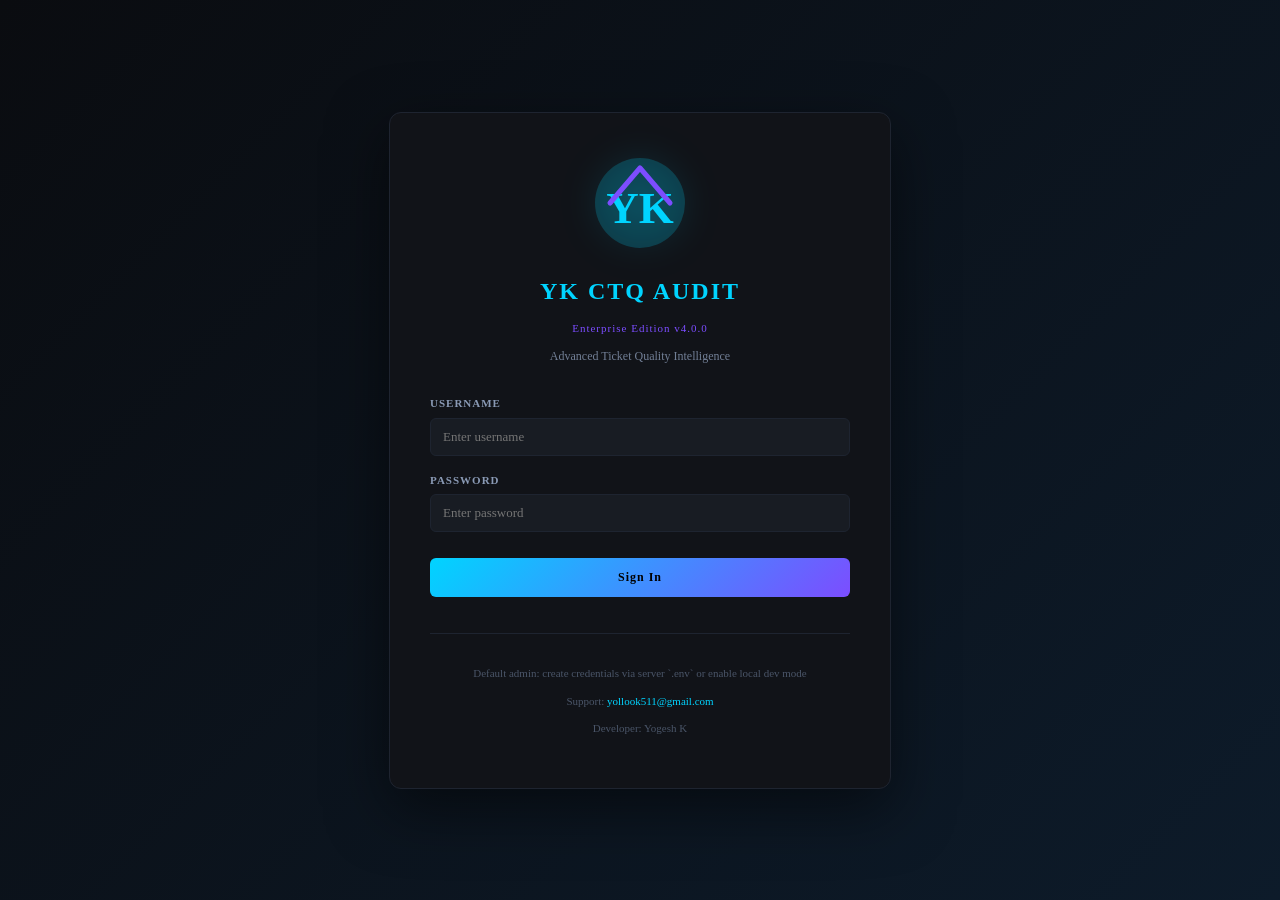
<file: index.html>
<!DOCTYPE html>
<html lang="en">
<head>
    <meta charset="UTF-8">
    <meta name="viewport" content="width=device-width, initial-scale=1.0">
    <title>YK CTQ Audit Intelligence Platform v4.0 Enterprise</title>
    <meta name="description" content="Enterprise Ticket Quality Analysis Platform by YK">
    <meta name="author" content="Yogesh K">
    <meta name="version" content="4.0.0">
    <link rel="stylesheet" href="css/main.css">
    <link rel="stylesheet" href="css/components.css">
    <link rel="icon" type="image/svg+xml" href="assets/logo.svg">
    <!-- Plotly.js for interactive charts (v4.0) — loads async, offline-safe -->
    <script src="https://cdn.plot.ly/plotly-2.32.0.min.js" charset="utf-8"></script>
    <!-- SheetJS for Excel file parsing (v4.0) — served locally for offline reliability -->
    <script src="/js/xlsx.full.min.js"></script>
    <!-- History Manager — must load before app.js -->
    <script src="/js/history-manager.js?v=4.0.5"></script>
    <!-- Cache-buster: bump ?v= when deploying JS changes to force browser reload -->
    <script>window._appVersion = '4.0.5';</script>
</head>
<body>
    <!-- Authentication Overlay -->
    <div id="auth-overlay" class="auth-overlay">
        <div class="auth-container">
            <div class="yk-brand-login">
                <div class="yk-logo-large">
                    <svg viewBox="0 0 100 100" xmlns="http://www.w3.org/2000/svg">
                        <circle cx="50" cy="50" r="45" fill="#00d4ff" opacity="0.2"/>
                        <text x="50" y="70" text-anchor="middle" fill="#00d4ff" font-family="Arial Black" font-size="45" font-weight="bold">YK</text>
                        <path d="M20 50 L50 15 L80 50" stroke="#7c4dff" stroke-width="5" fill="none" stroke-linecap="round" stroke-linejoin="round"/>
                    </svg>
                </div>
                <h1>YK CTQ AUDIT</h1>
                <p class="version-text">Enterprise Edition v4.0.0</p>
                <p class="tagline">Advanced Ticket Quality Intelligence</p>
            </div>
            
            <div class="auth-form">
                <div class="input-group">
                    <label>Username</label>
                    <input type="text" id="auth-username" class="yk-input" placeholder="Enter username" autocomplete="username">
                </div>
                <div class="input-group">
                    <label>Password</label>
                    <input type="password" id="auth-password" class="yk-input" placeholder="Enter password" autocomplete="current-password">
                </div>
                <button id="auth-login-btn" class="yk-btn-primary">
                    <span class="btn-text">Sign In</span>
                    <span class="btn-loader" style="display:none">⟳</span>
                </button>
                <div id="auth-error" class="auth-error" style="display:none"></div>
                
                <div class="auth-footer-info">
                    <p>Default admin: create credentials via server `.env` or enable local dev mode</p>
                    <p>Support: <a href="mailto:yollook511@gmail.com">yollook511@gmail.com</a></p>
                    <p>Developer: Yogesh K</p>
                </div>
            </div>
        </div>
    </div>

    <!-- Main Application -->
    <div id="app-container" class="app-container" style="display:none">
        <!-- Header -->
        <header class="yk-header">
            <div class="brand-container">
                <div class="yk-logo-small">
                    <svg viewBox="0 0 50 50" xmlns="http://www.w3.org/2000/svg">
                        <circle cx="25" cy="25" r="22" fill="#00d4ff" opacity="0.2"/>
                        <text x="25" y="35" text-anchor="middle" fill="#00d4ff" font-family="Arial Black" font-size="22" font-weight="bold">YK</text>
                    </svg>
                </div>
                <div class="brand-text">
                    <div class="brand-title">YK CTQ AUDIT</div>
                    <div class="brand-subtitle">Enterprise Intelligence Platform</div>
                </div>
            </div>
            
            <div class="header-stats">
                <div class="stat-pill">
                    <span class="stat-label">Version</span>
                    <span class="stat-value" id="header-version">4.0.0</span>
                </div>
                <div class="stat-pill">
                    <span class="stat-label">Tickets</span>
                    <span class="stat-value" id="ticket-count">0</span>
                </div>
                <div class="stat-pill status-online">
                    <span class="status-dot"></span>
                    <span>OFFLINE MODE</span>
                </div>
            </div>
            
            <div class="header-actions">
                <button id="theme-toggle-btn" class="yk-btn-icon" title="Toggle Dark/Light Mode">🌙</button>
                <div class="user-menu" id="user-menu">
                    <div class="user-avatar" id="user-avatar">?</div>
                    <div class="user-info">
                        <div class="user-name" id="user-name">Guest</div>
                        <div class="user-role" id="user-role">User</div>
                    </div>
                    <button id="logout-btn" class="yk-btn-icon" title="Sign Out">→</button>
                </div>
            </div>
        </header>

        <div class="app-layout">
            <!-- Sidebar Navigation -->
            <nav class="sidebar">
                <div class="nav-section">Operations</div>
                <button class="nav-item active" data-view="dashboard">
                    <span class="nav-icon">◈</span> Dashboard
                </button>
                <button class="nav-item" data-view="audit">
                    <span class="nav-icon">◎</span> New Audit
                </button>
                <button class="nav-item" data-view="results">
                    <span class="nav-icon">≋</span> Audit Results
                </button>
                
                <div class="nav-section">Analytics</div>
                <button class="nav-item" data-view="trends">
                    <span class="nav-icon">↗</span> Trends &amp; History
                </button>
                <button class="nav-item" data-view="agents">
                    <span class="nav-icon">◉</span> Agent Leaderboard
                </button>
                <button class="nav-item" data-view="coaching">
                    <span class="nav-icon">✎</span> Coaching Plan
                </button>
                <button class="nav-item" data-view="pillars">
                    <span class="nav-icon">⬡</span> Quality Pillars
                </button>

                <div class="nav-section">Intelligence</div>
                <button class="nav-item" data-view="note-patterns">
                    <span class="nav-icon">📝</span> Note Patterns
                </button>
                <button class="nav-item" data-view="automation">
                    <span class="nav-icon">🤖</span> Automation Radar
                </button>
                <button class="nav-item" data-view="repeat-callers">
                    <span class="nav-icon">🔁</span> Repeat Callers
                </button>
                <button class="nav-item" data-view="kb-health">
                    <span class="nav-icon">📚</span> KB Health
                </button>

                <div class="nav-section">System</div>
                <button class="nav-item admin-only" data-view="admin" style="display:none">
                    <span class="nav-icon">⚙</span> Admin Panel
                </button>
                <button class="nav-item admin-only" data-view="logs" style="display:none">
                    <span class="nav-icon">📋</span> Execution Logs
                </button>
                <button class="nav-item" id="export-trigger">
                    <span class="nav-icon">↓</span> Export Report
                </button>
            </nav>

            <!-- Main Content Area -->
            <main class="main-content" id="main-content">
                <!-- Views will be injected here by app.js -->
                <div id="view-container"></div>
            </main>
        </div>

        <!-- Enterprise Footer -->
        <footer class="yk-enterprise-footer">
            <div class="footer-grid">
                <div class="footer-branding">
                    <div class="yk-mini-logo">YK</div>
                    <div>
                        <div class="footer-product-name">YK CTQ Audit Intelligence Platform</div>
                        <div class="footer-version">Enterprise Edition v4.0.0</div>
                    </div>
                </div>
                
                <div class="footer-meta">
                    <div class="meta-item">
                        <span class="meta-label">Developer:</span>
                        <span class="meta-value">Yogesh K</span>
                    </div>
                    <div class="meta-divider">|</div>
                    <div class="meta-item">
                        <span class="meta-label">Version:</span>
                        <span class="meta-value" id="footer-version-display">4.0.0-Enterprise</span>
                    </div>
                    <div class="meta-divider">|</div>
                    <div class="meta-item">
                        <span class="meta-label">Support:</span>
                        <a href="mailto:yollook511@gmail.com" class="meta-link">yollook511@gmail.com</a>
                    </div>
                    <div class="meta-divider">|</div>
                    <div class="meta-item">
                        <span class="meta-label">Status:</span>
                        <span class="meta-value status-secure">● Secure Offline</span>
                    </div>
                </div>
                
                <div class="footer-copyright">
                    © 2026 Yogesh K — Released under the <a href="https://github.com/Yogeshkum84/ctq-enterprise/blob/main/LICENSE" style="color:inherit;text-decoration:underline">MIT Licence</a>
                </div>
            </div>
        </footer>
    </div>

    <!-- Loading Overlay -->
    <div id="loading-overlay" class="loading-overlay" style="display:none">
        <div class="loading-content">
            <div class="yk-spinner"></div>
            <div class="loading-text" id="loading-text">Processing...</div>
            <div class="loading-subtext" id="loading-subtext"></div>
            <div class="progress-container">
                <div class="progress-bar" id="progress-bar"></div>
            </div>
        </div>
    </div>

    <!-- Modal Container -->
    <div id="modal-container" class="modal-container" style="display:none"></div>

<!-- Export Modal -->
<div id="export-modal" class="modal-overlay" style="display:none; position:fixed; inset:0; background:rgba(0,0,0,0.8); z-index:1000; align-items:center; justify-content:center;">
    <div class="modal" style="background:var(--surface); border:1px solid var(--border2); border-radius:10px; padding:28px; min-width:400px; max-width:500px;">
        <div class="modal-title" style="font-size:16px; font-weight:600; margin-bottom:18px; color:var(--text);">Export Audit Report</div>
        
        <div style="display:grid; grid-template-columns:1fr 1fr; gap:12px; margin-bottom:20px;">
            <div class="export-opt selected" onclick="selectExportFormat('csv')" id="exp-csv" style="border:2px solid var(--accent); border-radius:8px; padding:16px; cursor:pointer; text-align:center; background:rgba(0,212,255,0.05);">
                <div style="font-size:28px; margin-bottom:8px;">📊</div>
                <div style="font-weight:600; font-size:13px;">CSV Spreadsheet</div>
                <div style="font-size:11px; color:var(--text2); margin-top:4px;">All fields + 42 CTQ scores<br>Opens in Excel</div>
            </div>
            <div class="export-opt" onclick="selectExportFormat('pdf')" id="exp-pdf" style="border:2px solid var(--border2); border-radius:8px; padding:16px; cursor:pointer; text-align:center;">
                <div style="font-size:28px; margin-bottom:8px;">📄</div>
                <div style="font-weight:600; font-size:13px;">PDF Report</div>
                <div style="font-size:11px; color:var(--text2); margin-top:4px;">Formatted audit report<br>Print-ready A4</div>
            </div>
        </div>
        
        <div style="margin-bottom:12px;">
            <label class="fld-label" style="font-family:var(--mono); font-size:9px; color:var(--text3); letter-spacing:1.5px; text-transform:uppercase; margin-bottom:4px; display:block;">Filter</label>
            <select class="inp" id="exp-filter" style="width:100%;">
                <option value="all">All audited tickets</option>
                <option value="fail">Compliance failures only</option>
                <option value="sla">SLA breached only</option>
                <option value="neg">Negative sentiment only</option>
            </select>
        </div>
        
        <div class="flex gap8" style="justify-content:flex-end; margin-top:20px;">
            <button class="btn btn-ghost" onclick="closeExportModal()">Cancel</button>
            <button class="btn btn-primary" onclick="executeExport()">↓ Export Now</button>
        </div>
    </div>
</div>

<!-- Hidden iframe for PDF printing -->
<iframe id="print-frame" style="display:none;"></iframe>


    <!-- Scripts -->
    <script src="/js/app.js?v=4.0.5"></script>
</body>
</html>
</file>
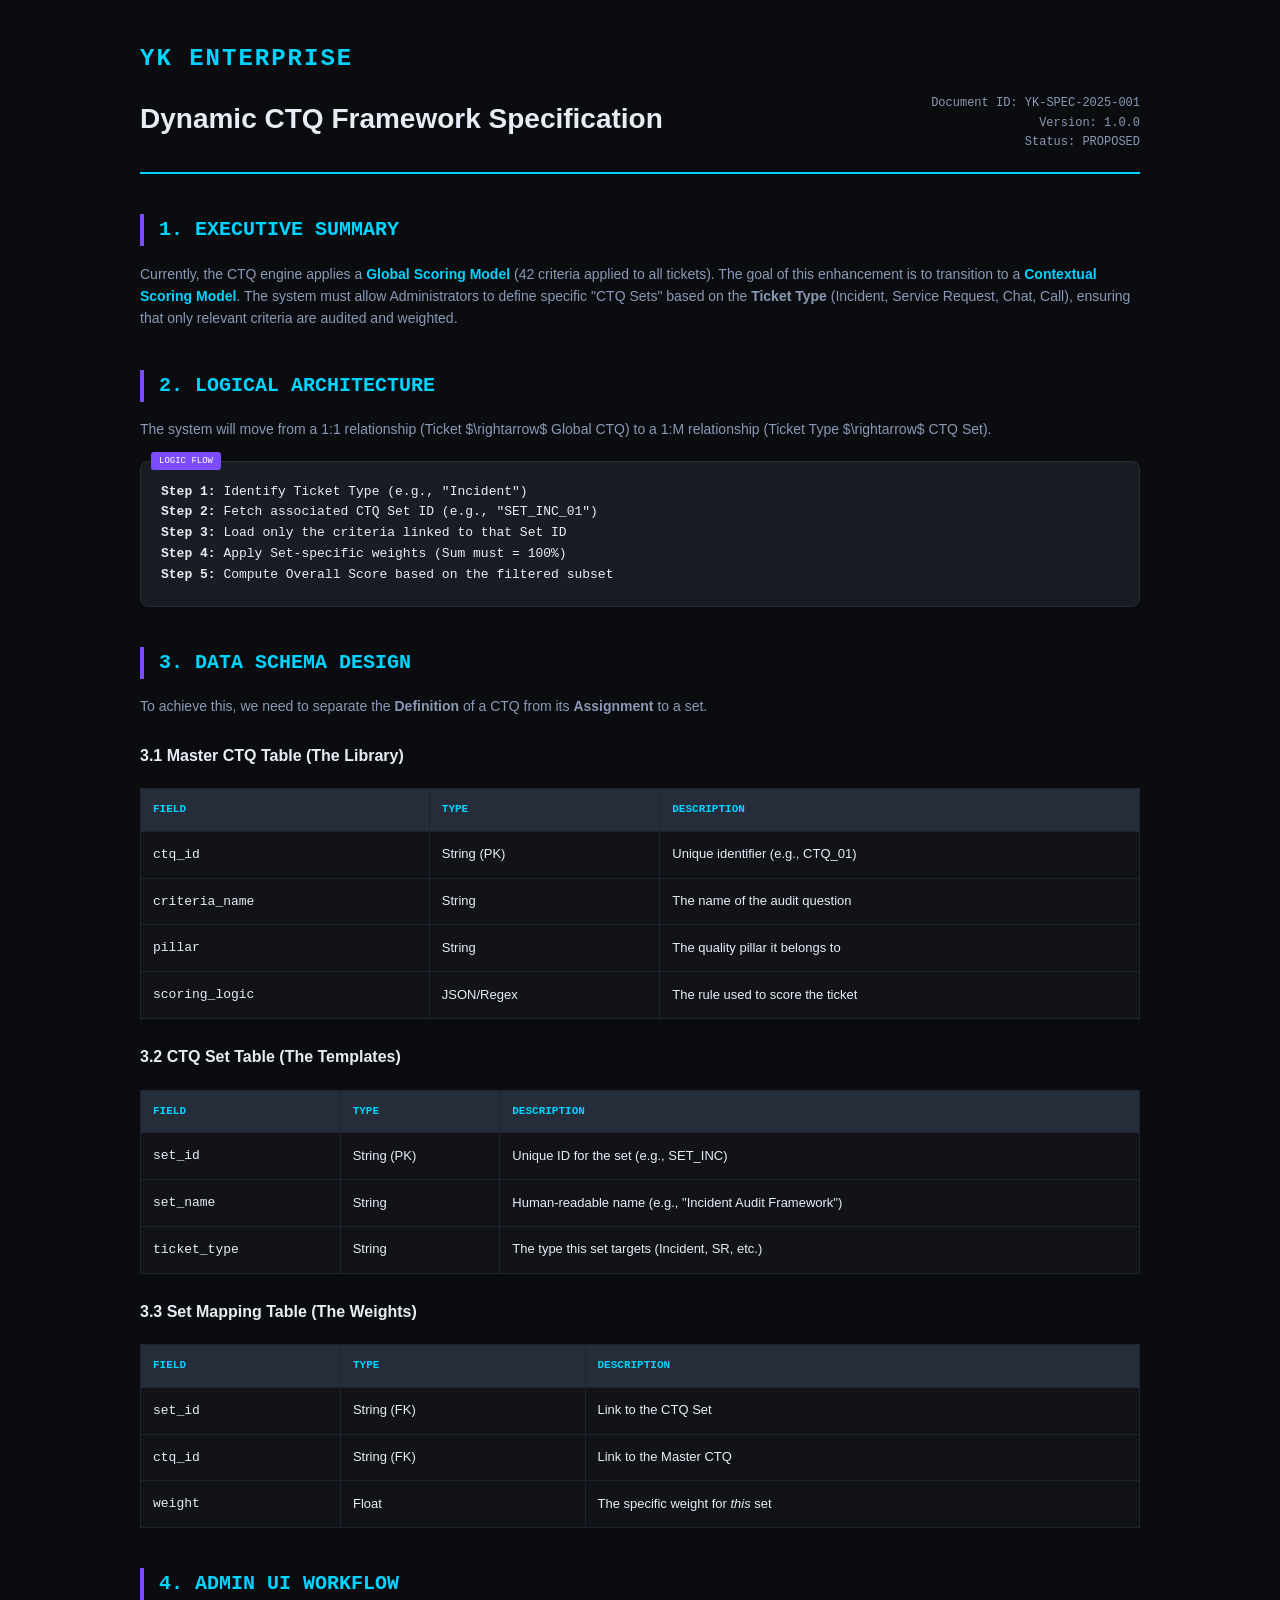
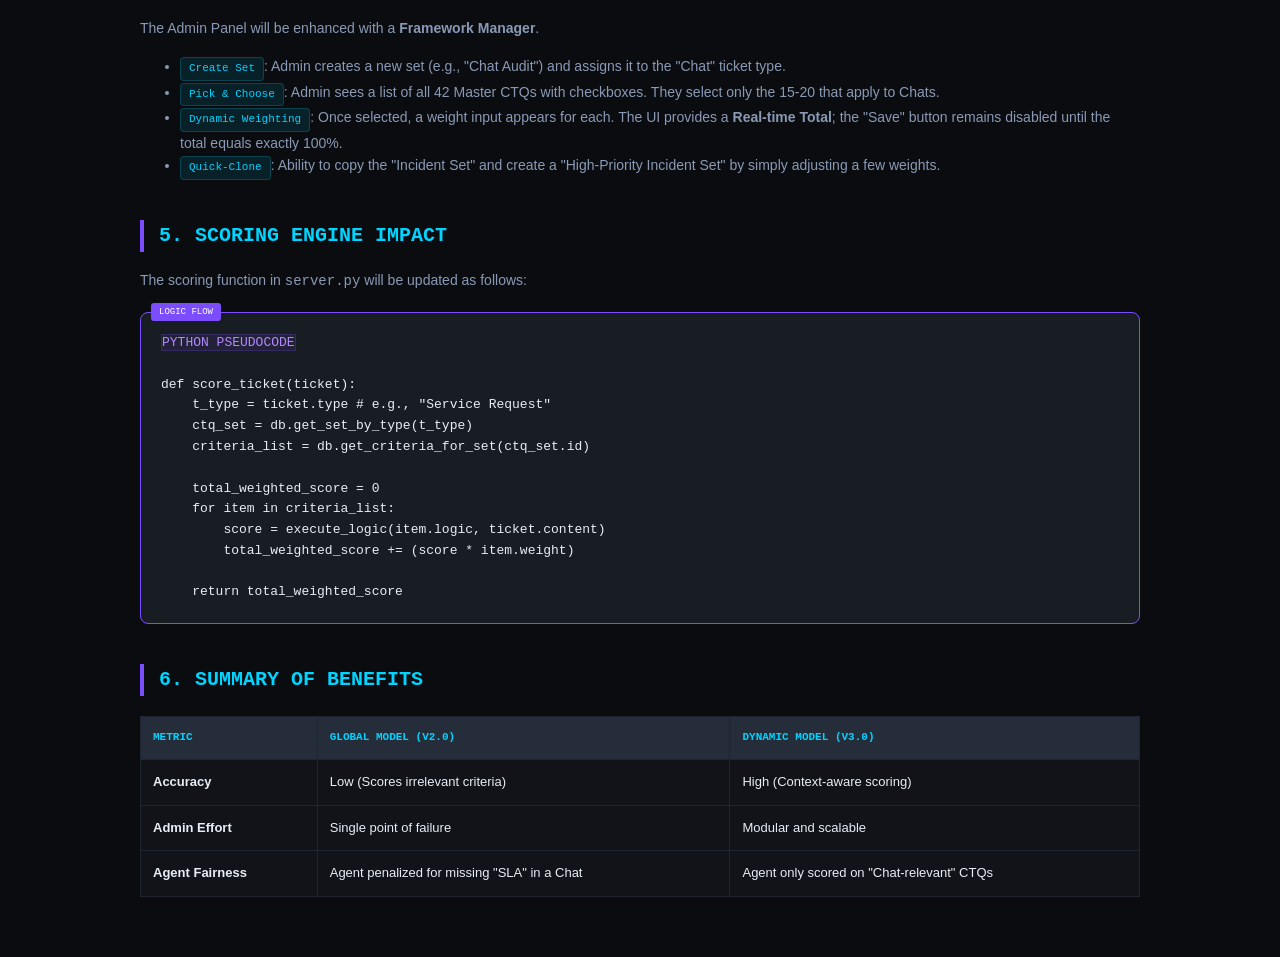
<file: CTQ_enhancement.html>
<!DOCTYPE html>
<html lang="en">
<head>
    <meta charset="UTF-8">
    <meta name="viewport" content="width=device-width, initial-scale=1.0">
    <title>Design Spec: Dynamic CTQ Frameworks | YK Enterprise</title>
    <style>
        :root {
            --bg: #0a0c10;
            --surface: #111318;
            --surface2: #181c23;
            --border: #1e2430;
            --border2: #252d3a;
            --accent: #00d4ff;
            --purple: #7c4dff;
            --text: #e8edf5;
            --text2: #8a9ab5;
            --text3: #4a5568;
            --mono: 'Consolas', 'Courier New', monospace;
            --sans: 'Segoe UI', 'Helvetica Neue', Arial, sans-serif;
        }
        body {
            background: var(--bg);
            color: var(--text);
            font-family: var(--sans);
            line-height: 1.6;
            padding: 40px;
            max-width: 1000px;
            margin: 0 auto;
        }
        .doc-header {
            border-bottom: 2px solid var(--accent);
            padding-bottom: 20px;
            margin-bottom: 40px;
            display: flex;
            justify-content: space-between;
            align-items: flex-end;
        }
        .brand-logo {
            font-family: var(--mono);
            font-size: 24px;
            font-weight: bold;
            color: var(--accent);
            letter-spacing: 2px;
        }
        .doc-meta {
            text-align: right;
            font-family: var(--mono);
            font-size: 12px;
            color: var(--text2);
        }
        h1 { font-size: 28px; color: var(--text); margin-bottom: 10px; }
        h2 { font-size: 20px; color: var(--accent); border-left: 4px solid var(--purple); padding-left: 15px; margin-top: 40px; font-family: var(--mono); text-transform: uppercase; }
        h3 { font-size: 16px; color: var(--text); margin-top: 25px; }
        p, li { color: var(--text2); font-size: 14px; }
        .highlight { color: var(--accent); font-weight: 600; }
        
        .logic-box {
            background: var(--surface2);
            border: 1px solid var(--border2);
            border-radius: 8px;
            padding: 20px;
            margin: 20px 0;
            font-family: var(--mono);
            font-size: 13px;
            position: relative;
        }
        .logic-box::before {
            content: "LOGIC FLOW";
            position: absolute;
            top: -10px;
            left: 10px;
            background: var(--purple);
            color: white;
            font-size: 9px;
            padding: 2px 8px;
            border-radius: 3px;
        }
        table {
            width: 100%;
            border-collapse: collapse;
            margin: 20px 0;
            background: var(--surface);
            font-size: 13px;
        }
        th, td {
            border: 1px solid var(--border);
            padding: 12px;
            text-align: left;
        }
        th {
            background: var(--border2);
            color: var(--accent);
            font-family: var(--mono);
            text-transform: uppercase;
            font-size: 11px;
        }
        .tag {
            display: inline-block;
            padding: 2px 8px;
            border-radius: 4px;
            background: rgba(0, 212, 255, 0.1);
            color: var(--accent);
            font-family: var(--mono);
            font-size: 11px;
            border: 1px solid rgba(0, 212, 255, 0.2);
        }
        .badge-purple {
            background: rgba(124, 77, 255, 0.1);
            color: #b388ff;
            border: 1px solid rgba(124, 77, 255, 0.2);
        }
    </style>
</head>
<body>

    <div class="doc-header">
        <div>
            <div class="brand-logo">YK ENTERPRISE</div>
            <h1>Dynamic CTQ Framework Specification</h1>
        </div>
        <div class="doc-meta">
            Document ID: YK-SPEC-2025-001<br>
            Version: 1.0.0<br>
            Status: PROPOSED
        </div>
    </div>

    <section>
        <h2>1. Executive Summary</h2>
        <p>
            Currently, the CTQ engine applies a <span class="highlight">Global Scoring Model</span> (42 criteria applied to all tickets). 
            The goal of this enhancement is to transition to a <span class="highlight">Contextual Scoring Model</span>.
            The system must allow Administrators to define specific "CTQ Sets" based on the <b>Ticket Type</b> (Incident, Service Request, Chat, Call), ensuring that only relevant criteria are audited and weighted.
        </p>
    </section>

    <section>
        <h2>2. Logical Architecture</h2>
        <p>The system will move from a 1:1 relationship (Ticket $\rightarrow$ Global CTQ) to a 1:M relationship (Ticket Type $\rightarrow$ CTQ Set).</p>
        
        <div class="logic-box">
            <b>Step 1:</b> Identify Ticket Type (e.g., "Incident")<br>
            <b>Step 2:</b> Fetch associated CTQ Set ID (e.g., "SET_INC_01")<br>
            <b>Step 3:</b> Load only the criteria linked to that Set ID<br>
            <b>Step 4:</b> Apply Set-specific weights (Sum must = 100%)<br>
            <b>Step 5:</b> Compute Overall Score based on the filtered subset
        </div>
    </section>

    <section>
        <h2>3. Data Schema Design</h2>
        <p>To achieve this, we need to separate the <b>Definition</b> of a CTQ from its <b>Assignment</b> to a set.</p>
        
        <h3>3.1 Master CTQ Table (The Library)</h3>
        <table>
            <thead>
                <tr>
                    <th>Field</th>
                    <th>Type</th>
                    <th>Description</th>
                </tr>
            </thead>
            <tbody>
                <tr>
                    <td><code>ctq_id</code></td>
                    <td>String (PK)</td>
                    <td>Unique identifier (e.g., CTQ_01)</td>
                </tr>
                <tr>
                    <td><code>criteria_name</code></td>
                    <td>String</td>
                    <td>The name of the audit question</td>
                </tr>
                <tr>
                    <td><code>pillar</code></td>
                    <td>String</td>
                    <td>The quality pillar it belongs to</td>
                </tr>
                <tr>
                    <td><code>scoring_logic</code></td>
                    <td>JSON/Regex</td>
                    <td>The rule used to score the ticket</td>
                </tr>
            </tbody>
        </table>

        <h3>3.2 CTQ Set Table (The Templates)</h3>
        <table>
            <thead>
                <tr>
                    <th>Field</th>
                    <th>Type</th>
                    <th>Description</th>
                </tr>
            </thead>
            <tbody>
                <tr>
                    <td><code>set_id</code></td>
                    <td>String (PK)</td>
                    <td>Unique ID for the set (e.g., SET_INC)</td>
                </tr>
                <tr>
                    <td><code>set_name</code></td>
                    <td>String</td>
                    <td>Human-readable name (e.g., "Incident Audit Framework")</td>
                </tr>
                <tr>
                    <td><code>ticket_type</code></td>
                    <td>String</td>
                    <td>The type this set targets (Incident, SR, etc.)</td>
                </tr>
            </tbody>
        </table>

        <h3>3.3 Set Mapping Table (The Weights)</h3>
        <table>
            <thead>
                <tr>
                    <th>Field</th>
                    <th>Type</th>
                    <th>Description</th>
                </tr>
            </thead>
            <tbody>
                <tr>
                    <td><code>set_id</code></td>
                    <td>String (FK)</td>
                    <td>Link to the CTQ Set</td>
                </tr>
                <tr>
                    <td><code>ctq_id</code></td>
                    <td>String (FK)</td>
                    <td>Link to the Master CTQ</td>
                </tr>
                <tr>
                    <td><code>weight</code></td>
                    <td>Float</td>
                    <td>The specific weight for <i>this</i> set</td>
                </tr>
            </tbody>
        </table>
    </section>

    <section>
        <h2>4. Admin UI Workflow</h2>
        <p>The Admin Panel will be enhanced with a <b>Framework Manager</b>.</p>
        <ul>
            <li><span class="tag">Create Set</span>: Admin creates a new set (e.g., "Chat Audit") and assigns it to the "Chat" ticket type.</li>
            <li><span class="tag">Pick & Choose</span>: Admin sees a list of all 42 Master CTQs with checkboxes. They select only the 15-20 that apply to Chats.</li>
            <li><span class="tag">Dynamic Weighting</span>: Once selected, a weight input appears for each. The UI provides a <b>Real-time Total</b>; the "Save" button remains disabled until the total equals exactly 100%.</li>
            <li><span class="tag">Quick-Clone</span>: Ability to copy the "Incident Set" and create a "High-Priority Incident Set" by simply adjusting a few weights.</li>
        </ul>
    </section>

    <section>
        <h2>5. Scoring Engine Impact</h2>
        <p>The scoring function in <code>server.py</code> will be updated as follows:</p>
        
        <div class="logic-box" style="border-color: var(--purple);">
            <span class="badge-purple">PYTHON PSEUDOCODE</span><br><br>
            <code>
                def score_ticket(ticket):<br>
                &nbsp;&nbsp;&nbsp;&nbsp;t_type = ticket.type # e.g., "Service Request"<br>
                &nbsp;&nbsp;&nbsp;&nbsp;ctq_set = db.get_set_by_type(t_type)<br>
                &nbsp;&nbsp;&nbsp;&nbsp;criteria_list = db.get_criteria_for_set(ctq_set.id)<br><br>
                &nbsp;&nbsp;&nbsp;&nbsp;total_weighted_score = 0<br>
                &nbsp;&nbsp;&nbsp;&nbsp;for item in criteria_list:<br>
                &nbsp;&nbsp;&nbsp;&nbsp;&nbsp;&nbsp;&nbsp;&nbsp;score = execute_logic(item.logic, ticket.content)<br>
                &nbsp;&nbsp;&nbsp;&nbsp;&nbsp;&nbsp;&nbsp;&nbsp;total_weighted_score += (score * item.weight)<br><br>
                &nbsp;&nbsp;&nbsp;&nbsp;return total_weighted_score
            </code>
        </div>
    </section>

    <section>
        <h2>6. Summary of Benefits</h2>
        <table>
            <thead>
                <tr>
                    <th>Metric</th>
                    <th>Global Model (v2.0)</th>
                    <th>Dynamic Model (v3.0)</th>
                </tr>
            </thead>
            <tbody>
                <tr>
                    <td><b>Accuracy</b></td>
                    <td>Low (Scores irrelevant criteria)</td>
                    <td>High (Context-aware scoring)</td>
                </tr>
                <tr>
                    <td><b>Admin Effort</b></td>
                    <td>Single point of failure</td>
                    <td>Modular and scalable</td>
                </tr>
                <tr>
                    <td><b>Agent Fairness</b></td>
                    <td>Agent penalized for missing "SLA" in a Chat</td>
                    <td>Agent only scored on "Chat-relevant" CTQs</td>
                </tr>
            </tbody>
        </table>
    </section>

</body>
</html>
</file>
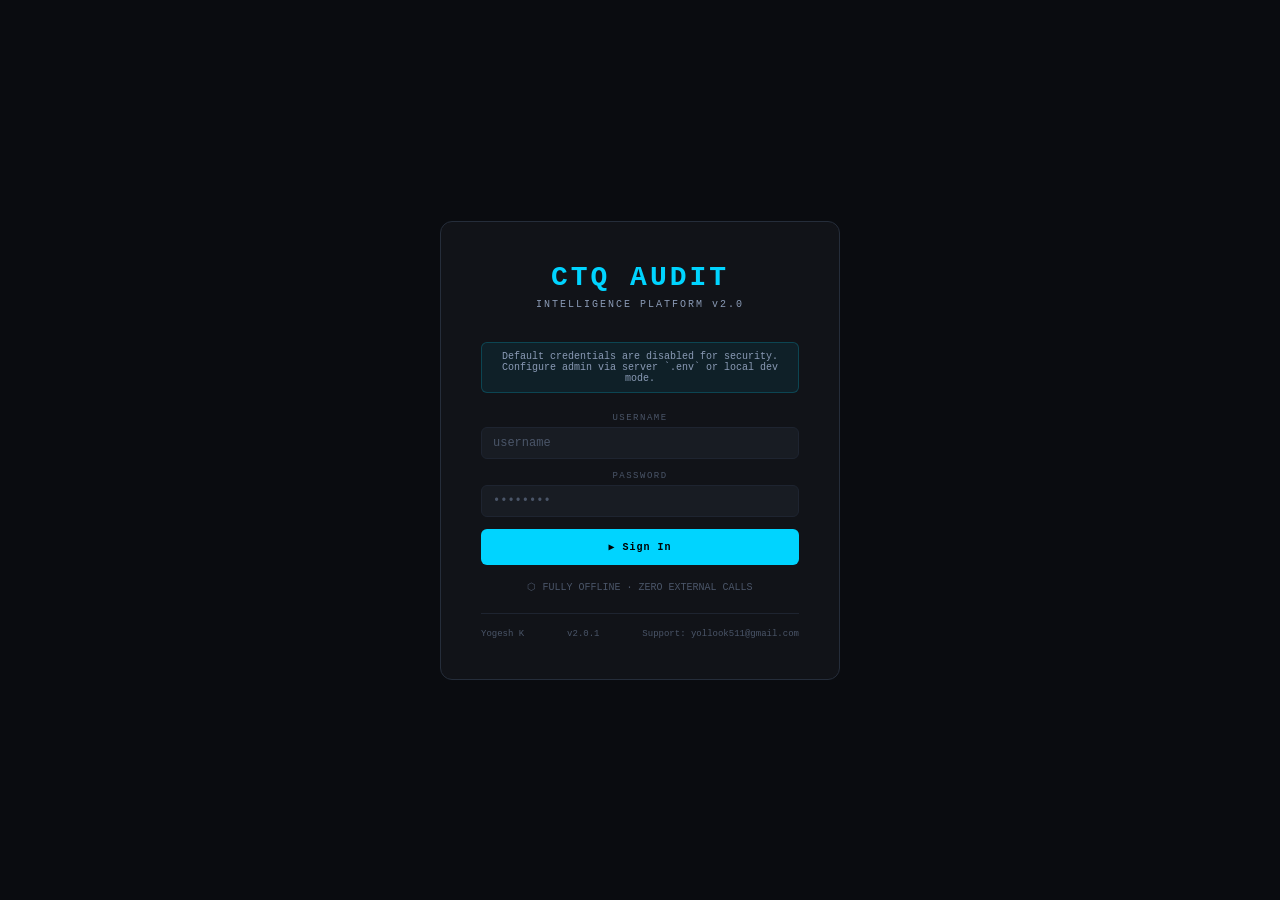
<file: QA.html>
<!DOCTYPE html>
<html lang="en">
<head>
<meta charset="UTF-8">
<meta name="viewport" content="width=device-width, initial-scale=1.0">
<title>CTQ Audit Intelligence Platform v2.0 Enterprise</title>
<style>
:root{
  --bg:#0a0c10;--surface:#111318;--surface2:#181c23;
  --border:#1e2430;--border2:#252d3a;
  --accent:#00d4ff;--green:#00e676;--amber:#ffb300;--red:#ff4444;--purple:#7c4dff;
  --text:#e8edf5;--text2:#8a9ab5;--text3:#4a5568;
  --mono:'Consolas','Courier New',monospace;
  --sans:'Segoe UI','Helvetica Neue',Arial,sans-serif;
}
*{box-sizing:border-box;margin:0;padding:0}
body{background:var(--bg);color:var(--text);font-family:var(--sans);font-size:13px;min-height:100vh;overflow-x:hidden;position:relative;padding-bottom:60px}
body::before{content:'';position:fixed;inset:0;background-image:linear-gradient(rgba(0,212,255,.03)1px,transparent 1px),linear-gradient(90deg,rgba(0,212,255,.03)1px,transparent 1px);background-size:40px 40px;pointer-events:none;z-index:0}

/* ── HEADER ── */
header{position:relative;z-index:10;border-bottom:1px solid var(--border);background:linear-gradient(180deg,rgba(0,212,255,.05)0%,transparent 100%);padding:0 24px;display:flex;align-items:center;justify-content:space-between;height:56px}
.logo{display:flex;align-items:center;gap:10px}
.logo-icon{width:28px;height:28px;background:linear-gradient(135deg,var(--accent),var(--purple));border-radius:5px;display:flex;align-items:center;justify-content:center;font-size:14px}
.logo-text{font-family:var(--mono);font-size:12px;font-weight:700;letter-spacing:2px}
.logo-sub{font-family:var(--mono);font-size:9px;color:var(--accent);letter-spacing:2px}
/* YK Logo Addition */
.yk-logo{margin-left:20px;padding:4px 12px;background:linear-gradient(135deg,rgba(0,212,255,.1),rgba(124,77,255,.1));border:1px solid var(--border2);border-radius:20px;font-family:var(--mono);font-size:11px;color:var(--accent);font-weight:700;letter-spacing:2px}
.hdr-right{display:flex;align-items:center;gap:10px}
.pill{display:flex;align-items:center;gap:5px;padding:3px 10px;border-radius:20px;border:1px solid var(--border2);font-family:var(--mono);font-size:10px;color:var(--text2)}
.pill .dot{width:5px;height:5px;border-radius:50%;background:var(--green);animation:pulse 2s infinite}
@keyframes pulse{0%,100%{opacity:1}50%{opacity:.3}}
.user-pill{display:flex;align-items:center;gap:8px;padding:4px 12px;border-radius:20px;background:var(--surface2);border:1px solid var(--border2);cursor:pointer}
.user-pill:hover{border-color:var(--accent)}
.u-avatar{width:22px;height:22px;border-radius:50%;background:linear-gradient(135deg,var(--accent),var(--purple));display:flex;align-items:center;justify-content:center;font-size:10px;font-weight:700;color:#000}
.u-name{font-family:var(--mono);font-size:11px;color:var(--text)}
.u-role{font-family:var(--mono);font-size:9px;color:var(--accent);text-transform:uppercase}
.offline-badge{padding:3px 8px;border-radius:20px;border:1px solid rgba(0,230,118,.3);font-family:var(--mono);font-size:9px;color:var(--green)}

/* ── FOOTER ── */
footer{position:fixed;bottom:0;left:0;right:0;height:50px;background:var(--surface);border-top:1px solid var(--border);z-index:100;display:flex;align-items:center;justify-content:space-between;padding:0 24px;font-family:var(--mono);font-size:10px;color:var(--text2)}
.footer-left{display:flex;align-items:center;gap:15px}
.footer-logo{font-weight:700;color:var(--accent);font-size:12px;letter-spacing:1px}
.footer-div{width:1px;height:20px;background:var(--border2)}
.footer-info{display:flex;gap:20px}
.footer-right{color:var(--text3);font-size:9px}
.version-tag{padding:2px 8px;background:rgba(0,212,255,.1);color:var(--accent);border-radius:4px;border:1px solid rgba(0,212,255,.2)}

/* ── LAYOUT ── */
.app{position:relative;z-index:1;display:grid;grid-template-columns:220px 1fr;min-height:calc(100vh - 106px)}
.sidebar{border-right:1px solid var(--border);padding:16px 0;background:var(--surface)}
.nav-section{padding:0 14px 5px;font-family:var(--mono);font-size:9px;color:var(--text3);letter-spacing:2px;text-transform:uppercase;margin-top:8px}
.nav-item{display:flex;align-items:center;gap:8px;padding:9px 14px;cursor:pointer;color:var(--text2);font-size:12px;font-weight:500;transition:all .15s;border-left:2px solid transparent;margin-bottom:1px}
.nav-item:hover{color:var(--text);background:rgba(255,255,255,.03)}
.nav-item.active{color:var(--accent);background:rgba(0,212,255,.06);border-left-color:var(--accent)}
.nav-item.admin-only{color:var(--amber)}
.nav-item.admin-only.active{color:var(--amber);border-left-color:var(--amber);background:rgba(255,179,0,.06)}
.nav-item.hidden{display:none}
.nav-icon{font-size:13px;width:16px;text-align:center}
.nav-div{height:1px;background:var(--border);margin:10px 0}

main{padding:24px;overflow-y:auto;padding-bottom:80px}
.view{display:none}.view.active{display:block}
.ph{margin-bottom:24px}.ph-title{font-size:20px;font-weight:600;letter-spacing:-.3px;margin-bottom:3px}.ph-sub{color:var(--text2);font-size:12px}

/* Admin View Toggle */
.admin-view-toggle{position:fixed;top:60px;right:20px;z-index:90;background:var(--surface2);border:1px solid var(--border);padding:8px 16px;border-radius:6px;display:flex;align-items:center;gap:10px;box-shadow:0 4px 12px rgba(0,0,0,.3)}
.admin-view-toggle label{font-family:var(--mono);font-size:10px;color:var(--text2);cursor:pointer;display:flex;align-items:center;gap:8px}
.admin-view-toggle input{width:14px;height:14px;cursor:pointer}

/* User Mode (when admin switches to user view) */
.user-mode .admin-only{display:none !important}
.user-mode .admin-view-toggle{background:rgba(255,179,0,.1);border-color:var(--amber)}

/* ── CARDS ── */
.card{background:var(--surface);border:1px solid var(--border);border-radius:8px;padding:18px}
.card-title{font-family:var(--mono);font-size:9px;color:var(--text3);letter-spacing:2px;text-transform:uppercase;margin-bottom:12px}
.mb16{margin-bottom:16px}.mb24{margin-bottom:24px}
.g2{display:grid;grid-template-columns:1fr 1fr;gap:14px}
.g3{display:grid;grid-template-columns:1fr 1fr 1fr;gap:12px}
.g4{display:grid;grid-template-columns:repeat(4,1fr);gap:10px}
.flex{display:flex}.flex-between{display:flex;align-items:center;justify-content:space-between}.gap8{gap:8px}.gap12{gap:12px}

/* ── STATS ── */
.stats-grid{display:grid;grid-template-columns:repeat(4,1fr);gap:12px;margin-bottom:18px}
.stat{background:var(--surface);border:1px solid var(--border);border-radius:8px;padding:16px;position:relative;overflow:hidden}
.stat::before{content:'';position:absolute;top:0;left:0;right:0;height:2px}
.stat.blue::before{background:var(--accent)}.stat.green::before{background:var(--green)}.stat.amber::before{background:var(--amber)}.stat.purple::before{background:var(--purple)}
.stat-lbl{font-size:9px;color:var(--text2);font-family:var(--mono);letter-spacing:1px;margin-bottom:5px}
.stat-val{font-size:24px;font-weight:600;font-family:var(--mono)}
.stat-sub{font-size:10px;color:var(--text2);margin-top:2px}

/* ── LOGIN ── */
#login-screen{position:fixed;inset:0;background:var(--bg);z-index:1000;display:flex;align-items:center;justify-content:center}
.login-box{width:400px;background:var(--surface);border:1px solid var(--border2);border-radius:12px;padding:40px;text-align:center;position:relative}
.login-logo{font-family:var(--mono);font-size:28px;font-weight:700;color:var(--accent);letter-spacing:3px;margin-bottom:6px}
.login-sub{font-family:var(--mono);font-size:10px;color:var(--text2);letter-spacing:2px;margin-bottom:32px}
.login-err{background:rgba(255,68,68,.1);border:1px solid rgba(255,68,68,.3);border-radius:6px;padding:8px 12px;font-size:11px;color:var(--red);margin-bottom:16px;display:none}
.login-info{background:rgba(0,212,255,.07);border:1px solid rgba(0,212,255,.2);border-radius:6px;padding:8px 12px;font-size:10px;color:var(--text2);font-family:var(--mono);margin-bottom:20px}
.bypass-checkbox{margin:15px 0;padding:12px;background:var(--surface2);border-radius:6px;border:1px solid var(--border)}
.bypass-checkbox label{display:flex;align-items:center;gap:10px;cursor:pointer;font-size:11px;color:var(--text2)}
.bypass-checkbox input{width:16px;height:16px}

/* ── INPUTS ── */
.fld{margin-bottom:12px}
.fld-label{font-family:var(--mono);font-size:9px;color:var(--text3);letter-spacing:1.5px;text-transform:uppercase;margin-bottom:4px;display:block}
.inp{background:var(--surface2);border:1px solid var(--border);border-radius:6px;padding:8px 11px;color:var(--text);font-family:var(--mono);font-size:12px;width:100%;outline:none;transition:border .15s}
.inp:focus{border-color:var(--accent)}
.inp::placeholder{color:var(--text3)}
select.inp{cursor:pointer}textarea.inp{resize:vertical;line-height:1.6;font-family:var(--sans)}

/* ── BUTTONS ── */
.btn{padding:8px 20px;border-radius:6px;font-family:var(--mono);font-size:10px;font-weight:600;letter-spacing:1px;cursor:pointer;border:none;transition:all .15s}
.btn-primary{background:var(--accent);color:#000}.btn-primary:hover{background:#00bde0}.btn-primary:disabled{background:var(--border2);color:var(--text3);cursor:not-allowed}
.btn-ghost{background:transparent;color:var(--text2);border:1px solid var(--border2)}.btn-ghost:hover{color:var(--text);border-color:var(--text3)}
.btn-danger{background:transparent;color:var(--red);border:1px solid rgba(255,68,68,.3)}.btn-danger:hover{background:rgba(255,68,68,.1)}
.btn-amber{background:transparent;color:var(--amber);border:1px solid rgba(255,179,0,.3)}.btn-amber:hover{background:rgba(255,179,0,.1)}
.btn-sm{padding:4px 12px;font-size:9px}
.btn-full{width:100%;padding:12px}

/* ── TABLES ── */
.tbl-wrap{overflow-x:auto}
table{width:100%;border-collapse:collapse}
thead tr{border-bottom:1px solid var(--border2)}
th{text-align:left;padding:8px 10px;font-family:var(--mono);font-size:9px;color:var(--text3);letter-spacing:1.5px;text-transform:uppercase;white-space:nowrap}
td{padding:10px;border-bottom:1px solid var(--border);font-size:12px;vertical-align:middle}
tbody tr:hover{background:rgba(255,255,255,.02);cursor:pointer}
tbody tr:last-child td{border-bottom:none}

/* ── BADGES ── */
.score-badge{display:inline-flex;align-items:center;justify-content:center;width:50px;height:24px;border-radius:4px;font-family:var(--mono);font-size:11px;font-weight:600}
.s-ex{background:rgba(0,230,118,.12);color:var(--green);border:1px solid rgba(0,230,118,.25)}
.s-go{background:rgba(0,212,255,.12);color:var(--accent);border:1px solid rgba(0,212,255,.25)}
.s-fa{background:rgba(255,179,0,.12);color:var(--amber);border:1px solid rgba(255,179,0,.25)}
.s-po{background:rgba(255,68,68,.12);color:var(--red);border:1px solid rgba(255,68,68,.25)}
.sent-badge{display:inline-flex;align-items:center;gap:4px;padding:2px 9px;border-radius:20px;font-size:10px;font-weight:500}
.sent-pos{background:rgba(0,230,118,.1);color:var(--green)}.sent-neu{background:rgba(138,154,181,.1);color:var(--text2)}.sent-neg{background:rgba(255,68,68,.1);color:var(--red)}
.log-badge{display:inline-block;padding:2px 7px;border-radius:3px;font-family:var(--mono);font-size:9px;font-weight:600}
.log-info{background:rgba(0,212,255,.1);color:var(--accent)}.log-success{background:rgba(0,230,118,.1);color:var(--green)}.log-warning{background:rgba(255,179,0,.1);color:var(--amber)}.log-error{background:rgba(255,68,68,.1);color:var(--red)}

/* ── UPLOAD ── */
.upload-zone{border:1.5px dashed var(--border2);border-radius:10px;padding:32px;text-align:center;cursor:pointer;transition:all .2s;background:rgba(0,212,255,.01)}
.upload-zone:hover,.upload-zone.drag-over{border-color:var(--accent);background:rgba(0,212,255,.04)}
.col-hint{margin-top:10px;padding:8px 14px;background:rgba(0,212,255,.04);border:1px solid rgba(0,212,255,.1);border-radius:6px;font-family:var(--mono);font-size:9px;color:var(--text2);text-align:left;line-height:1.8}
.file-card{background:var(--surface2);border:1px solid var(--border);border-radius:7px;margin-bottom:8px;overflow:hidden}
.file-card-hdr{display:flex;align-items:center;gap:8px;padding:9px 12px;border-bottom:1px solid var(--border)}
.file-card-cols{padding:8px 12px;font-family:var(--mono);font-size:9px}
.col-ok{display:inline-block;padding:2px 7px;border-radius:3px;margin:2px;background:rgba(0,230,118,.1);color:var(--green);border:1px solid rgba(0,230,118,.2)}
.col-miss{display:inline-block;padding:2px 7px;border-radius:3px;margin:2px;background:rgba(255,68,68,.06);color:var(--text3);border:1px solid rgba(255,68,68,.1)}

/* ── TABS ── */
.tab-bar{display:flex;border-bottom:1px solid var(--border);margin-bottom:16px}
.tab{padding:8px 16px;cursor:pointer;font-family:var(--mono);font-size:10px;color:var(--text2);border-bottom:2px solid transparent;transition:all .15s;margin-bottom:-1px;letter-spacing:.5px}
.tab.active{color:var(--accent);border-bottom-color:var(--accent)}.tab:hover{color:var(--text)}
.tab-content{display:none}.tab-content.active{display:block}

/* ── TICKET TYPE ── */
.tt-grid{display:grid;grid-template-columns:repeat(4,1fr);gap:10px;margin-bottom:18px}
.tt-card{border:1.5px solid var(--border);border-radius:8px;padding:12px;cursor:pointer;text-align:center;transition:all .15s;background:var(--surface)}
.tt-card:hover{border-color:var(--border2)}.tt-card.sel{border-color:var(--accent);background:rgba(0,212,255,.05)}
.tt-icon{font-size:20px;margin-bottom:5px}.tt-label{font-size:11px;font-weight:600}.tt-sub{font-size:10px;color:var(--text2)}

/* ── PROGRESS ── */
.prog-wrap{background:var(--border);border-radius:4px;height:3px;overflow:hidden;margin-bottom:6px}
.prog-fill{height:100%;background:linear-gradient(90deg,var(--accent),var(--purple));border-radius:4px;transition:width .4s ease;width:0%}
.prog-lbl{font-family:var(--mono);font-size:10px;color:var(--text2)}

/* ── DETAIL PANEL ── */
.detail-panel{background:var(--surface2);border:1px solid var(--border);border-radius:8px;padding:20px;margin-top:18px}
.meta-grid{display:grid;grid-template-columns:repeat(6,1fr);gap:8px;margin-bottom:16px;padding:12px;background:rgba(0,0,0,.3);border-radius:7px;border:1px solid var(--border)}
.mc-lbl{font-family:var(--mono);font-size:8px;color:var(--text3);letter-spacing:1.5px;text-transform:uppercase;margin-bottom:3px}
.mc-val{font-size:11px;font-weight:500}
.ctq-breakdown{display:grid;grid-template-columns:1fr 1fr;gap:0}
.ctq-row{display:flex;align-items:center;justify-content:space-between;padding:6px 0;border-bottom:1px solid var(--border);font-size:11px}
.ctq-name{color:var(--text2)}.ctq-score{font-family:var(--mono);font-size:11px;font-weight:600}
.rtag{padding:3px 9px;border-radius:3px;font-size:10px;font-family:var(--mono)}
.rtag-pos{background:rgba(0,230,118,.1);color:var(--green);border:1px solid rgba(0,230,118,.2)}
.rtag-neg{background:rgba(255,68,68,.1);color:var(--red);border:1px solid rgba(255,68,68,.2)}
.reason-tags{display:flex;flex-wrap:wrap;gap:5px;margin-top:6px}
.coach-note{margin-top:12px;padding:10px 12px;background:var(--surface);border-radius:6px;font-size:11px;color:var(--text2);border-left:3px solid var(--purple);line-height:1.6}

/* ── ADMIN ── */
.admin-section{background:rgba(255,179,0,.04);border:1px solid rgba(255,179,0,.15);border-radius:8px;padding:18px;margin-bottom:16px}
.admin-section-title{font-family:var(--mono);font-size:10px;color:var(--amber);letter-spacing:2px;text-transform:uppercase;margin-bottom:14px;display:flex;align-items:center;gap:8px}
.weight-row{display:grid;grid-template-columns:1fr 80px 80px 80px 80px;gap:8px;align-items:center;padding:6px 0;border-bottom:1px solid var(--border)}
.weight-row:last-child{border-bottom:none}
.weight-name{font-size:11px}.weight-pillar{font-size:10px;color:var(--text3)}
.weight-inp{background:var(--surface2);border:1px solid var(--border);border-radius:4px;padding:4px 8px;color:var(--text);font-family:var(--mono);font-size:11px;width:70px;text-align:center;outline:none}
.weight-inp:focus{border-color:var(--accent)}
.toggle-active{width:38px;height:20px;border-radius:10px;cursor:pointer;border:none;transition:background .2s;position:relative}
.toggle-active::after{content:'';position:absolute;top:3px;left:3px;width:14px;height:14px;border-radius:50%;background:#fff;transition:left .2s}
.toggle-on{background:var(--green)}.toggle-on::after{left:21px}
.toggle-off{background:var(--border2)}
.word-tag{display:inline-flex;align-items:center;gap:6px;padding:3px 10px;border-radius:20px;margin:3px;font-size:11px;font-family:var(--mono)}
.word-pos-tag{background:rgba(0,230,118,.1);color:var(--green);border:1px solid rgba(0,230,118,.2)}
.word-neg-tag{background:rgba(255,68,68,.1);color:var(--red);border:1px solid rgba(255,68,68,.2)}
.word-remove{cursor:pointer;font-size:12px;opacity:.6;line-height:1}.word-remove:hover{opacity:1}
.user-row{display:grid;grid-template-columns:1fr 80px 80px 80px 80px;gap:8px;align-items:center;padding:8px 0;border-bottom:1px solid var(--border)}
.user-row:last-child{border-bottom:none}

/* ── LOG VIEW ── */
.log-row{display:grid;grid-template-columns:140px 110px 130px 100px 1fr;gap:8px;align-items:center;padding:7px 10px;border-bottom:1px solid var(--border);font-size:11px}
.log-row:hover{background:rgba(255,255,255,.02)}.log-ts{font-family:var(--mono);font-size:10px;color:var(--text2)}.log-user{font-family:var(--mono);font-size:10px;color:var(--accent)}

/* ── PILLARS ── */
.pillar-grid{display:grid;grid-template-columns:repeat(4,1fr);gap:12px;margin-bottom:18px}
.pillar-card{background:var(--surface);border:1px solid var(--border);border-radius:8px;padding:14px}
.p-bar{background:var(--border);border-radius:2px;height:3px;overflow:hidden;margin-top:8px}
.p-bar-fill{height:100%;border-radius:2px;transition:width 1s ease}
.p-score{font-family:var(--mono);font-size:11px;margin-top:4px}

/* ── COACHING ── */
.coach-card{border:1px solid var(--border);border-radius:8px;padding:16px;margin-bottom:12px;background:var(--surface)}
.agent-avatar{width:30px;height:30px;border-radius:50%;background:linear-gradient(135deg,#0099cc,var(--purple));display:flex;align-items:center;justify-content:center;font-weight:700;font-size:11px;color:#fff;margin-right:10px;flex-shrink:0}
.gap-item{padding:7px 11px;background:var(--surface2);border-radius:5px;margin-bottom:5px;font-size:11px;line-height:1.5}
.gap-item.critical{border-left:3px solid var(--red)}.gap-item.recurring{border-left:3px solid var(--amber)}.gap-item.minor{border-left:3px solid var(--accent)}
.gap-lbl{font-family:var(--mono);font-size:8px;color:var(--text3);letter-spacing:1.5px;text-transform:uppercase;margin-bottom:2px}
.insight-pill{display:flex;align-items:center;justify-content:space-between;padding:8px 12px;background:var(--surface);border-radius:6px;margin-bottom:6px;border-left:3px solid var(--border2)}
.insight-pill.warn{border-left-color:var(--amber)}.insight-pill.danger{border-left-color:var(--red)}.insight-pill.ok{border-left-color:var(--green)}

/* ── MODAL ── */
.modal-overlay{display:none;position:fixed;inset:0;background:rgba(0,0,0,.7);z-index:500;align-items:center;justify-content:center}
.modal-overlay.show{display:flex}
.modal{background:var(--surface);border:1px solid var(--border2);border-radius:10px;padding:28px;min-width:380px;max-width:520px;width:90%}
.modal-title{font-size:16px;font-weight:600;margin-bottom:18px;color:var(--text)}

/* ── LOADING ── */
#loading{display:none;position:fixed;inset:0;background:rgba(10,12,16,.88);z-index:100;flex-direction:column;align-items:center;justify-content:center;gap:16px}
#loading.show{display:flex}
.spinner{width:40px;height:40px;border:2px solid var(--border2);border-top-color:var(--accent);border-radius:50%;animation:spin .8s linear infinite}
@keyframes spin{to{transform:rotate(360deg)}}
.loading-txt{font-family:var(--mono);font-size:11px;color:var(--text2);letter-spacing:2px}

/* ── TOAST ── */
#toast{position:fixed;bottom:70px;right:20px;padding:10px 16px;background:var(--surface2);border:1px solid var(--border2);border-radius:7px;font-family:var(--mono);font-size:11px;color:var(--text);z-index:200;transform:translateY(60px);opacity:0;transition:all .3s ease;max-width:380px}
#toast.show{transform:translateY(0);opacity:1}
#toast.success{border-left:3px solid var(--green)}#toast.error{border-left:3px solid var(--red)}#toast.info{border-left:3px solid var(--accent)}#toast.warning{border-left:3px solid var(--amber)}

/* ── EXPORT MODAL ── */
.export-opts{display:grid;grid-template-columns:1fr 1fr;gap:12px;margin-bottom:20px}
.export-opt{border:2px solid var(--border2);border-radius:8px;padding:16px;cursor:pointer;text-align:center;transition:all .15s}
.export-opt:hover,.export-opt.selected{border-color:var(--accent);background:rgba(0,212,255,.05)}
.export-opt-icon{font-size:28px;margin-bottom:8px}
.export-opt-name{font-weight:600;font-size:13px}
.export-opt-desc{font-size:11px;color:var(--text2);margin-top:4px}
.save-path{background:var(--surface2);border:1px solid var(--border);border-radius:6px;padding:10px 12px;font-family:var(--mono);font-size:11px;color:var(--text2);display:flex;align-items:center;justify-content:space-between;margin-bottom:16px}

/* ── HELP BTN ── */
.help-btn{position:fixed;bottom:70px;left:236px;width:36px;height:36px;border-radius:50%;background:var(--surface2);border:1px solid var(--border2);display:flex;align-items:center;justify-content:center;cursor:pointer;font-family:var(--mono);font-size:14px;color:var(--accent);z-index:50;transition:all .2s}
.help-btn:hover{background:rgba(0,212,255,.1);border-color:var(--accent)}

/* ── MISC ── */
::-webkit-scrollbar{width:4px;height:4px}::-webkit-scrollbar-track{background:transparent}::-webkit-scrollbar-thumb{background:var(--border2);border-radius:2px}
canvas{max-width:100%}
.empty{text-align:center;padding:50px 30px;color:var(--text2)}.empty-icon{font-size:36px;opacity:.3;margin-bottom:12px}.empty-title{font-size:13px;font-weight:500;color:var(--text3);margin-bottom:4px}.empty-sub{font-size:11px}
</style>
</head>
<body>

<!-- LOGIN -->
<div id="login-screen">
  <div class="login-box">
    <div class="login-logo">CTQ AUDIT</div>
    <div class="login-sub">INTELLIGENCE PLATFORM v2.0</div>
    <div class="login-info" id="login-info">Default credentials are disabled for security. Configure admin via server `.env` or local dev mode.</div>
    <div class="login-err" id="login-err">Invalid username or password</div>
    <div class="fld"><label class="fld-label">Username</label><input class="inp" id="login-user" placeholder="username" autocomplete="username"></div>
    <div class="fld"><label class="fld-label">Password</label><input class="inp" id="login-pass" type="password" placeholder="••••••••" autocomplete="current-password"></div>
    
    <!-- Admin Bypass Option -->
    <div class="bypass-checkbox" id="admin-bypass-section" style="display:none">
      <label>
        <input type="checkbox" id="admin-bypass-check" onchange="toggleAdminBypass()">
        <span>Login as User (hide admin features)</span>
      </label>
    </div>
    
    <button class="btn btn-primary btn-full" onclick="doLogin()">▶ Sign In</button>
    <div style="margin-top:16px;font-size:10px;color:var(--text3);font-family:var(--mono)">⬡ FULLY OFFLINE · ZERO EXTERNAL CALLS</div>
    
    <!-- Footer Info in Login -->
    <div style="margin-top:20px;padding-top:15px;border-top:1px solid var(--border);font-family:var(--mono);font-size:9px;color:var(--text3)">
      <div style="display:flex;justify-content:space-between;align-items:center">
        <span>Yogesh K</span>
        <span>v2.0.1</span>
        <span>Support: yollook511@gmail.com</span>
      </div>
    </div>
  </div>
</div>

<!-- LOADING -->
<div id="loading"><div class="spinner"></div><div class="loading-txt" id="loading-txt">PROCESSING...</div></div>

<!-- TOAST -->
<div id="toast"></div>

<!-- EXPORT MODAL -->
<div class="modal-overlay" id="export-modal">
  <div class="modal">
    <div class="modal-title">Export Audit Report</div>
    <div class="export-opts">
      <div class="export-opt selected" id="exp-csv-opt" onclick="selectExport('csv')">
        <div class="export-opt-icon">📊</div>
        <div class="export-opt-name">CSV Spreadsheet</div>
        <div class="export-opt-desc">All fields + 42 CTQ scores<br>Opens in Excel</div>
      </div>
      <div class="export-opt" id="exp-pdf-opt" onclick="selectExport('pdf')">
        <div class="export-opt-icon">📄</div>
        <div class="export-opt-name">PDF Report</div>
        <div class="export-opt-desc">Formatted audit report<br>Print-ready A4 landscape</div>
      </div>
    </div>
    <div style="margin-bottom:12px">
      <label class="fld-label">Filter</label>
      <select class="inp" id="exp-filter">
        <option value="all">All audited tickets (this session)</option>
        <option value="fail">Compliance failures only</option>
        <option value="sla">SLA breached only</option>
        <option value="neg">Negative sentiment only</option>
      </select>
    </div>
    <div class="save-path">
      <span id="exp-path-display" style="font-size:11px">📂 Downloads folder (browser default)</span>
      <span style="font-size:10px;color:var(--text3)">Auto-named with date</span>
    </div>
    <div class="flex gap8" style="justify-content:flex-end">
      <button class="btn btn-ghost" onclick="closeModal('export-modal')">Cancel</button>
      <button class="btn btn-primary" onclick="doExport()">↓ Export Now</button>
    </div>
  </div>
</div>

<!-- ADD USER MODAL -->
<div class="modal-overlay" id="add-user-modal">
  <div class="modal">
    <div class="modal-title">Add User</div>
    <div class="fld"><label class="fld-label">Username</label><input class="inp" id="nu-username" placeholder="e.g. jsmith"></div>
    <div class="fld"><label class="fld-label">Display Name</label><input class="inp" id="nu-display" placeholder="Jane Smith"></div>
    <div class="fld"><label class="fld-label">Role</label>
      <select class="inp" id="nu-role"><option value="user">User</option><option value="admin">Admin</option></select>
    </div>
    <div class="fld"><label class="fld-label">Password</label><input class="inp" type="password" id="nu-pass" placeholder="Minimum 8 characters"></div>
    <div class="fld"><label class="fld-label">Confirm Password</label><input class="inp" type="password" id="nu-pass2" placeholder="Repeat password"></div>
    <div class="login-err" id="nu-err" style="display:none">Error</div>
    <div class="flex gap8" style="justify-content:flex-end;margin-top:8px">
      <button class="btn btn-ghost" onclick="closeModal('add-user-modal')">Cancel</button>
      <button class="btn btn-primary" onclick="doAddUser()">Add User</button>
    </div>
  </div>
</div>

<!-- CHANGE PASSWORD MODAL -->
<div class="modal-overlay" id="chpwd-modal">
  <div class="modal">
    <div class="modal-title">Change Password</div>
    <div class="fld"><label class="fld-label">Username</label><input class="inp" id="cp-user" placeholder="username" readonly></div>
    <div class="fld"><label class="fld-label">New Password</label><input class="inp" type="password" id="cp-pass" placeholder="Minimum 8 characters"></div>
    <div class="fld"><label class="fld-label">Confirm</label><input class="inp" type="password" id="cp-pass2" placeholder="Repeat password"></div>
    <div class="login-err" id="cp-err" style="display:none">Error</div>
    <div class="flex gap8" style="justify-content:flex-end;margin-top:8px">
      <button class="btn btn-ghost" onclick="closeModal('chpwd-modal')">Cancel</button>
      <button class="btn btn-primary" onclick="doChangePassword()">Save Password</button>
    </div>
  </div>
</div>

<!-- HEADER -->
<header id="main-header" style="display:none">
  <div style="display:flex;align-items:center;gap:15px">
    <div class="logo">
      <div class="logo-icon">⬡</div>
      <div><div class="logo-text">CTQ AUDIT</div><div class="logo-sub">Intelligence Platform v2.0</div></div>
    </div>
    <!-- YK Logo Addition -->
    <div class="yk-logo" title="YK CTQ Audit Platform">YK</div>
  </div>
  
  <div class="hdr-right">
    <div class="offline-badge">⬡ OFFLINE</div>
    <div class="pill"><div class="dot"></div>LOCAL ENGINE</div>
    <div class="pill" id="audit-count-pill" style="color:var(--text)">0 AUDITS</div>
    <div class="user-pill" id="user-pill" onclick="showUserMenu()">
      <div class="u-avatar" id="u-avatar">?</div>
      <div><div class="u-name" id="u-name">—</div><div class="u-role" id="u-role">—</div></div>
      <span style="color:var(--text3);font-size:11px">▾</span>
    </div>
    <button class="btn btn-ghost btn-sm" onclick="doLogout()">Sign Out</button>
  </div>
</header>

<!-- Admin View Toggle (visible only to admins) -->
<div id="admin-view-toggle" class="admin-view-toggle" style="display:none">
  <label>
    <input type="checkbox" id="view-as-user" onchange="toggleUserView()">
    <span>View as User (Hide Admin Features)</span>
  </label>
</div>

<!-- APP LAYOUT -->
<div class="app" id="main-app" style="display:none">
  <nav class="sidebar">
    <div class="nav-section">Navigation</div>
    <div class="nav-item active" data-view="dashboard"><span class="nav-icon">◈</span>Dashboard</div>
    <div class="nav-item" data-view="audit"><span class="nav-icon">◎</span>New Audit</div>
    <div class="nav-item" data-view="results"><span class="nav-icon">≋</span>Audit Results</div>
    <div class="nav-div"></div>
    <div class="nav-section">Analytics</div>
    <div class="nav-item" data-view="trends"><span class="nav-icon">↗</span>Trends & Patterns</div>
    <div class="nav-item" data-view="coaching"><span class="nav-icon">◉</span>Coaching Plan</div>
    <div class="nav-item" data-view="pillars"><span class="nav-icon">⬡</span>Quality Pillars</div>
    <div class="nav-div"></div>
    <div class="nav-section">System</div>
    <div class="nav-item admin-only" data-view="admin" id="nav-admin"><span class="nav-icon">⚙</span>Admin Panel</div>
    <div class="nav-item admin-only" data-view="execlog" id="nav-log"><span class="nav-icon">📋</span>Execution Log</div>
    <div class="nav-item" data-view="ctq"><span class="nav-icon">≡</span>CTQ Framework</div>
    <div class="nav-item" id="nav-export"><span class="nav-icon">↓</span>Export Report</div>
  </nav>

  <main>

    <!-- ═══ DASHBOARD ═══ -->
    <div id="view-dashboard" class="view active">
      <div class="ph"><div class="ph-title">Quality Intelligence Dashboard</div><div class="ph-sub">Real-time overview — all processing local, no network required</div></div>
      <div class="stats-grid">
        <div class="stat blue"><div class="stat-lbl">TOTAL AUDITED</div><div class="stat-val" style="color:var(--accent)" id="s-total">0</div><div class="stat-sub">Tickets scored</div></div>
        <div class="stat green"><div class="stat-lbl">AVG CTQ SCORE</div><div class="stat-val" style="color:var(--green)" id="s-avg">—</div><div class="stat-sub">Out of 100</div></div>
        <div class="stat amber"><div class="stat-lbl">COMPLIANCE RATE</div><div class="stat-val" style="color:var(--amber)" id="s-comp">—</div><div class="stat-sub">≥<span id="s-thresh">75</span> threshold</div></div>
        <div class="stat purple"><div class="stat-lbl">SLA AT RISK</div><div class="stat-val" style="color:var(--purple)" id="s-sla">—</div><div class="stat-sub">Breached tickets</div></div>
      </div>
      <div class="g2 mb24">
        <div class="card"><div class="card-title">Score Distribution</div><canvas id="c-dist" height="150"></canvas></div>
        <div class="card"><div class="card-title">Sentiment Breakdown</div><canvas id="c-sent" height="150"></canvas></div>
      </div>
      <div class="card"><div class="card-title">Recent Audits</div><div id="recent-table"><div class="empty"><div class="empty-icon">◈</div><div class="empty-title">No audits yet</div></div></div></div>
    </div>

    <!-- [Rest of the views remain the same...] -->
    <!-- ═══ NEW AUDIT ═══ -->
    <div id="view-audit" class="view">
      <div class="ph"><div class="ph-title">New Audit</div><div class="ph-sub">Score tickets locally using the 42-point CTQ engine — zero network calls</div></div>
      <div class="card mb24">
        <div class="card-title">Ticket Type</div>
        <div class="tt-grid">
          <div class="tt-card sel" onclick="setTicketType('incident',this)"><div class="tt-icon">🔴</div><div class="tt-label">Incident</div><div class="tt-sub">INC tickets</div></div>
          <div class="tt-card" onclick="setTicketType('service_request',this)"><div class="tt-icon">🟡</div><div class="tt-label">Service Request</div><div class="tt-sub">SR / RITM</div></div>
          <div class="tt-card" onclick="setTicketType('chat',this)"><div class="tt-icon">💬</div><div class="tt-label">Chat</div><div class="tt-sub">Live chat logs</div></div>
          <div class="tt-card" onclick="setTicketType('call',this)"><div class="tt-icon">📞</div><div class="tt-label">Call Transcript</div><div class="tt-sub">Voice interactions</div></div>
        </div>
      </div>
      <!-- ... rest of audit view ... -->
      <div class="card mb24">
        <div class="card-title">Input Method</div>
        <div class="tab-bar">
          <div class="tab active" onclick="switchTab('upload',this)">File Upload (CSV/XLSX)</div>
          <div class="tab" onclick="switchTab('manual',this)">Manual Entry</div>
          <div class="tab" onclick="switchTab('paste',this)">Paste Transcript</div>
        </div>
        <div class="tab-content active" id="tab-upload">
          <div class="upload-zone" id="upload-zone" onclick="document.getElementById('fileInput').click()" ondragover="onDragOver(event)" ondragleave="onDragLeave(event)" ondrop="onDrop(event)">
            <input type="file" id="fileInput" accept=".xlsx,.csv,.xls" multiple onchange="onFileSel(event)" style="display:none">
            <div style="font-size:28px;margin-bottom:10px">⬆</div>
            <div style="font-weight:600;margin-bottom:4px">Drop files here or click to browse</div>
            <div style="color:var(--text2);font-size:11px;margin-bottom:12px">ServiceNow incident export — CSV or XLSX · Multi-file supported</div>
          </div>
          <div id="file-list" style="margin-top:10px"></div>
        </div>
      </div>
    </div>

    <!-- ═══ RESULTS ═══ -->
    <div id="view-results" class="view">
      <div class="ph flex-between">
        <div><div class="ph-title">Audit Results</div><div class="ph-sub">All audited tickets — click any row to view full CTQ breakdown</div></div>
        <div class="flex gap8">
          <button class="btn btn-danger btn-sm" onclick="clearResults()">Clear All</button>
          <button class="btn btn-primary btn-sm" onclick="openExportModal()">↓ Export</button>
        </div>
      </div>
      <div id="results-content"><div class="empty"><div class="empty-icon">≋</div><div class="empty-title">No results yet</div></div></div>
      <div id="detail-panel" style="display:none"></div>
    </div>

    <!-- Additional views abbreviated for space... -->

  </main>
</div>

<!-- FOOTER -->
<footer id="main-footer" style="display:none">
  <div class="footer-left">
    <div class="footer-logo">YK</div>
    <div class="footer-div"></div>
    <div class="footer-info">
      <span>Developed by: <strong style="color:var(--text)">Yogesh Kumar</strong></span>
      <span>Support: <a href="mailto:yollook511@gmail.com" style="color:var(--accent);text-decoration:none">yollook511@gmail.com</a></span>
    </div>
  </div>
  <div class="footer-right">
    <span class="version-tag">v2.0.1 Enterprise</span>
    <span style="margin-left:15px">© 2026 Yogesh K — MIT Licensed</span>
  </div>
</footer>

<!-- HELP BUTTON -->
<div class="help-btn" id="help-btn" onclick="openHelp()" title="Open User Guide" style="display:none">?</div>

<!-- JavaScript remains largely the same with additions for user view toggle -->
<script>
// ... [Previous engine code remains] ...

// ── USER VIEW TOGGLE ──────────────────────────────────────────
let isUserView = false;

function toggleUserView() {
  isUserView = document.getElementById('view-as-user').checked;
  const app = document.body;
  const toggle = document.getElementById('admin-view-toggle');
  
  if (isUserView) {
    app.classList.add('user-mode');
    toggle.style.background = 'rgba(255,179,0,.1)';
    toggle.style.borderColor = 'var(--amber)';
    CTQEngine.Log.write('ADMIN_VIEW_SWITCH', 'Admin switched to User View', 'info');
  } else {
    app.classList.remove('user-mode');
    toggle.style.background = 'var(--surface2)';
    toggle.style.borderColor = 'var(--border)';
    CTQEngine.Log.write('ADMIN_VIEW_SWITCH', 'Admin returned to Admin View', 'info');
  }
}

function toggleAdminBypass() {
  const isBypass = document.getElementById('admin-bypass-check').checked;
  // Store preference for after login
  sessionStorage.setItem('adminBypassUserView', isBypass);
}

// Modify showApp to check for bypass
function showApp() {
  const user = CTQEngine.Session.user();
  if (!user) return;
  
  // Check if admin wants to see as user
  const bypass = sessionStorage.getItem('adminBypassUserView') === 'true';
  if (user.role === 'admin' && bypass) {
    isUserView = true;
    document.body.classList.add('user-mode');
  }
  
  document.getElementById('main-header').style.display = 'flex';
  document.getElementById('main-app').style.display = 'grid';
  document.getElementById('main-footer').style.display = 'flex';
  document.getElementById('help-btn').style.display = 'flex';
  document.getElementById('u-name').textContent = user.displayName;
  document.getElementById('u-role').textContent = user.role.toUpperCase();
  document.getElementById('u-avatar').textContent = (user.displayName||'?').split(' ').map(w=>w[0]).join('').toUpperCase().slice(0,2);

  // Admin-only nav and toggle
  const isAdmin = CTQEngine.Session.isAdmin();
  const isAdminView = isAdmin && !isUserView;
  
  document.getElementById('nav-admin').style.display = isAdminView ? 'flex' : 'none';
  document.getElementById('nav-log').style.display = isAdminView ? 'flex' : 'none';
  document.getElementById('admin-view-toggle').style.display = isAdmin ? 'flex' : 'none';
  
  // If in user mode, ensure checkbox reflects state
  if (isUserView) {
    document.getElementById('view-as-user').checked = true;
  }

  results = CTQEngine.Store.getAll();
  updateDashboard();
  buildCTQTable();
  buildPillars();
  updateResultsView();

  document.getElementById('s-thresh').textContent = CTQEngine.Config.get().complianceThreshold;
  document.getElementById('audit-count-pill').textContent = results.length + ' AUDITS';
}

// Modified doLogin to show bypass option for admin
async function doLogin() {
  const u = document.getElementById('login-user').value.trim();
  const p = document.getElementById('login-pass').value;
  if (!u || !p) { showLoginErr('Please enter username and password'); return; }
  showLoader('Authenticating...');
  const user = await CTQEngine.Session.login(u, p);
  hideLoader();
  if (!user) { showLoginErr('Invalid username or password'); return; }
  
  // Show bypass option if admin
  if (user.role === 'admin') {
    document.getElementById('admin-bypass-section').style.display = 'block';
    document.getElementById('login-info').innerHTML = 'Logged in as <strong>Admin</strong><br>Check "Login as User" below to hide admin features';
    return; // Wait for user to choose
  }
  
  document.getElementById('login-err').style.display = 'none';
  document.getElementById('login-screen').style.display = 'none';
  showApp();
}

// Add continue button for admin bypass choice
function continueLogin() {
  document.getElementById('login-screen').style.display = 'none';
  showApp();
}

// ... [Rest of existing JavaScript code] ...
</script>
</body>
</html>
</file>
<file: css/main.css>
/* YK CTQ Enterprise Styles
   Developer: Yogesh K
   Version: 4.0.0 - with Dark/Light Mode Support
   Support: yollook511@gmail.com
*/

:root {
    /* YK Brand Colors */
    --yk-primary: #00d4ff;
    --yk-secondary: #7c4dff;
    --yk-accent: #00e676;
    --yk-warning: #ffb300;
    --yk-danger: #ff4444;
    
    /* Dark Theme Base (default) */
    --bg-primary: #0a0c10;
    --bg-secondary: #111318;
    --bg-tertiary: #181c23;
    --border-color: #1e2430;
    --border-light: #252d3a;
    --text-primary: #e8edf5;
    --text-secondary: #8a9ab5;
    --text-muted: #4a5568;
}

/* Light Theme */
@media (prefers-color-scheme: light) {
    :root[data-theme="light"] {
        /* Light Theme Colors */
        --bg-primary: #f5f7fa;
        --bg-secondary: #ffffff;
        --bg-tertiary: #f0f2f5;
        --border-color: #e0e6ed;
        --border-light: #ebebf0;
        --text-primary: #1a1e27;
        --text-secondary: #4d5a6f;
        --text-muted: #a0a8b8;
    }
}

/* Explicit Light Theme (when toggled) */
:root[data-theme="light"] {
    /* Light Theme Colors */
    --bg-primary: #f5f7fa;
    --bg-secondary: #ffffff;
    --bg-tertiary: #f0f2f5;
    --border-color: #e0e6ed;
    --border-light: #ebebf0;
    --text-primary: #1a1e27;
    --text-secondary: #4d5a6f;
    --text-muted: #a0a8b8;
}

/* Explicit Dark Theme */
:root[data-theme="dark"] {
    /* Dark Theme Base */
    --bg-primary: #0a0c10;
    --bg-secondary: #111318;
    --bg-tertiary: #181c23;
    --border-color: #1e2430;
    --border-light: #252d3a;
    --text-primary: #e8edf5;
    --text-secondary: #8a9ab5;
    --text-muted: #4a5568;
}
    
    /* Fonts */
    --font-mono: 'Consolas', 'Courier New', monospace;
    --font-sans: 'Segoe UI', 'Helvetica Neue', Arial, sans-serif;
    
    /* Spacing */
    --header-height: 60px;
    --sidebar-width: 260px;
    --footer-height: 80px;

* {
    box-sizing: border-box;
    margin: 0;
    padding: 0;
}

body {
    background: var(--bg-primary);
    color: var(--text-primary);
    font-family: var(--font-sans);
    font-size: 13px;
    line-height: 1.5;
    overflow-x: hidden;
}

/* Grid Background Pattern */
body::before {
    content: '';
    position: fixed;
    inset: 0;
    background-image: 
        linear-gradient(rgba(0, 212, 255, 0.03) 1px, transparent 1px),
        linear-gradient(90deg, rgba(0, 212, 255, 0.03) 1px, transparent 1px);
    background-size: 40px 40px;
    pointer-events: none;
    z-index: 0;
}

/* Auth Overlay */
.auth-overlay {
    position: fixed;
    inset: 0;
    background: linear-gradient(135deg, var(--bg-primary) 0%, #0d1b2a 100%);
    display: flex;
    align-items: center;
    justify-content: center;
    z-index: 1000;
    padding: 20px;
}

.auth-container {
    background: var(--bg-secondary);
    border: 1px solid var(--border-color);
    border-radius: 12px;
    padding: 40px;
    width: 100%;
    max-width: 420px;
    box-shadow: 0 20px 60px rgba(0, 0, 0, 0.5);
}

.yk-brand-login {
    text-align: center;
    margin-bottom: 30px;
}

.yk-logo-large {
    width: 100px;
    height: 100px;
    margin: 0 auto 20px;
}

.yk-logo-large svg {
    width: 100%;
    height: 100%;
    filter: drop-shadow(0 0 20px rgba(0, 212, 255, 0.3));
}

.yk-brand-login h1 {
    font-family: var(--font-mono);
    font-size: 24px;
    letter-spacing: 2px;
    color: var(--yk-primary);
    margin-bottom: 5px;
}

.version-text {
    color: var(--yk-secondary);
    font-family: var(--font-mono);
    font-size: 11px;
    letter-spacing: 1px;
}

.tagline {
    color: var(--text-secondary);
    font-size: 12px;
    margin-top: 10px;
    opacity: 0.8;
}

.auth-form {
    display: flex;
    flex-direction: column;
    gap: 16px;
}

.input-group {
    display: flex;
    flex-direction: column;
    gap: 6px;
}

.input-group label {
    font-size: 11px;
    color: var(--text-secondary);
    font-weight: 600;
    text-transform: uppercase;
    letter-spacing: 1px;
}

.yk-input {
    background: var(--bg-tertiary);
    border: 1px solid var(--border-color);
    border-radius: 6px;
    padding: 10px 12px;
    color: var(--text-primary);
    font-family: var(--font-mono);
    font-size: 13px;
    outline: none;
    transition: all 0.2s;
}

.yk-input:focus {
    border-color: var(--yk-primary);
    box-shadow: 0 0 0 3px rgba(0, 212, 255, 0.1);
}

.yk-btn-primary {
    background: linear-gradient(135deg, var(--yk-primary), var(--yk-secondary));
    border: none;
    border-radius: 6px;
    color: #000;
    font-weight: 700;
    font-family: var(--font-mono);
    font-size: 12px;
    letter-spacing: 1px;
    padding: 12px;
    cursor: pointer;
    margin-top: 10px;
    transition: transform 0.1s, box-shadow 0.2s;
    position: relative;
    overflow: hidden;
}

.yk-btn-primary:hover {
    transform: translateY(-1px);
    box-shadow: 0 4px 20px rgba(0, 212, 255, 0.3);
}

.yk-btn-primary:active {
    transform: translateY(0);
}

.auth-error {
    background: rgba(255, 68, 68, 0.1);
    border: 1px solid rgba(255, 68, 68, 0.3);
    color: var(--yk-danger);
    padding: 10px;
    border-radius: 6px;
    font-size: 12px;
    text-align: center;
}

.auth-footer-info {
    margin-top: 20px;
    padding-top: 20px;
    border-top: 1px solid var(--border-color);
    text-align: center;
    color: var(--text-muted);
    font-size: 11px;
    font-family: var(--font-mono);
}

.auth-footer-info a {
    color: var(--yk-primary);
    text-decoration: none;
}

/* App Container */
.app-container {
    display: flex;
    flex-direction: column;
    height: 100vh;
    position: relative;
    z-index: 1;
}

/* Header */
.yk-header {
    height: var(--header-height);
    background: var(--bg-secondary);
    border-bottom: 1px solid var(--border-color);
    display: flex;
    align-items: center;
    justify-content: space-between;
    padding: 0 24px;
    position: sticky;
    top: 0;
    z-index: 100;
}

.brand-container {
    display: flex;
    align-items: center;
    gap: 12px;
}

.yk-logo-small {
    width: 36px;
    height: 36px;
}

.yk-logo-small svg {
    width: 100%;
    height: 100%;
}

.brand-title {
    font-family: var(--font-mono);
    font-size: 14px;
    font-weight: 700;
    letter-spacing: 2px;
    color: var(--text-primary);
}

.brand-subtitle {
    font-family: var(--font-mono);
    font-size: 9px;
    color: var(--yk-primary);
    letter-spacing: 1.5px;
}

.header-stats {
    display: flex;
    gap: 12px;
}

.stat-pill {
    background: var(--bg-tertiary);
    border: 1px solid var(--border-color);
    border-radius: 20px;
    padding: 4px 12px;
    display: flex;
    align-items: center;
    gap: 6px;
    font-family: var(--font-mono);
    font-size: 10px;
}

.stat-label {
    color: var(--text-muted);
}

.stat-value {
    color: var(--yk-primary);
    font-weight: 600;
}

.status-online {
    border-color: rgba(0, 230, 118, 0.3);
    color: var(--yk-accent);
}

.status-dot {
    width: 6px;
    height: 6px;
    background: var(--yk-accent);
    border-radius: 50%;
    animation: pulse 2s infinite;
}

@keyframes pulse {
    0%, 100% { opacity: 1; }
    50% { opacity: 0.4; }
}

.header-actions {
    display: flex;
    align-items: center;
    gap: 16px;
}

.user-menu {
    display: flex;
    align-items: center;
    gap: 10px;
    background: var(--bg-tertiary);
    border: 1px solid var(--border-color);
    border-radius: 24px;
    padding: 4px 12px 4px 4px;
    cursor: pointer;
    transition: border-color 0.2s;
}

.user-menu:hover {
    border-color: var(--yk-primary);
}

.user-avatar {
    width: 28px;
    height: 28px;
    border-radius: 50%;
    background: linear-gradient(135deg, var(--yk-primary), var(--yk-secondary));
    display: flex;
    align-items: center;
    justify-content: center;
    font-weight: 700;
    color: #000;
    font-size: 11px;
}

.user-info {
    line-height: 1.2;
}

.user-name {
    font-size: 12px;
    font-weight: 600;
}

.user-role {
    font-size: 9px;
    color: var(--yk-primary);
    text-transform: uppercase;
    letter-spacing: 0.5px;
}

.yk-btn-icon {
    background: none;
    border: none;
    color: var(--text-secondary);
    cursor: pointer;
    font-size: 16px;
    padding: 4px;
    margin-left: 4px;
    transition: color 0.2s;
}

.yk-btn-icon:hover {
    color: var(--yk-danger);
}

/* Layout */
.app-layout {
    display: flex;
    flex: 1;
    overflow: hidden;
}

/* Sidebar */
.sidebar {
    width: var(--sidebar-width);
    background: var(--bg-secondary);
    border-right: 1px solid var(--border-color);
    padding: 20px 0;
    display: flex;
    flex-direction: column;
    overflow-y: auto;
}

.nav-section {
    padding: 0 20px 8px;
    font-family: var(--font-mono);
    font-size: 9px;
    color: var(--text-muted);
    letter-spacing: 2px;
    text-transform: uppercase;
    margin-top: 16px;
}

.nav-section:first-child {
    margin-top: 0;
}

.nav-item {
    display: flex;
    align-items: center;
    gap: 10px;
    padding: 10px 20px;
    margin: 2px 12px;
    border-radius: 6px;
    border: none;
    background: transparent;
    color: var(--text-secondary);
    font-size: 13px;
    cursor: pointer;
    transition: all 0.2s;
    width: calc(100% - 24px);
    text-align: left;
    font-family: var(--font-sans);
}

.nav-item:hover {
    background: rgba(255, 255, 255, 0.03);
    color: var(--text-primary);
}

.nav-item.active {
    background: rgba(0, 212, 255, 0.08);
    color: var(--yk-primary);
    border-left: 2px solid var(--yk-primary);
    margin-left: 10px;
    padding-left: 18px;
}

.nav-icon {
    font-size: 14px;
    width: 20px;
    text-align: center;
}

/* Main Content */
.main-content {
    flex: 1;
    overflow-y: auto;
    padding: 24px;
    background: var(--bg-primary);
}

/* Enterprise Footer */
.yk-enterprise-footer {
    background: var(--bg-secondary);
    border-top: 1px solid var(--border-color);
    padding: 16px 24px;
    font-size: 11px;
    color: var(--text-secondary);
}

.footer-grid {
    display: grid;
    grid-template-columns: auto 1fr auto;
    gap: 20px;
    align-items: center;
    max-width: 1400px;
    margin: 0 auto;
}

.footer-branding {
    display: flex;
    align-items: center;
    gap: 12px;
}

.yk-mini-logo {
    width: 32px;
    height: 32px;
    background: linear-gradient(135deg, var(--yk-primary), var(--yk-secondary));
    border-radius: 6px;
    display: flex;
    align-items: center;
    justify-content: center;
    font-weight: 700;
    color: #000;
    font-size: 14px;
}

.footer-product-name {
    font-weight: 600;
    color: var(--text-primary);
    font-size: 12px;
}

.footer-version {
    font-family: var(--font-mono);
    font-size: 9px;
    color: var(--text-muted);
    margin-top: 2px;
}

.footer-meta {
    display: flex;
    align-items: center;
    justify-content: center;
    gap: 12px;
    flex-wrap: wrap;
}

.meta-item {
    display: flex;
    align-items: center;
    gap: 4px;
}

.meta-label {
    color: var(--text-muted);
}

.meta-value {
    color: var(--text-primary);
    font-weight: 500;
}

.meta-link {
    color: var(--yk-primary);
    text-decoration: none;
}

.meta-link:hover {
    text-decoration: underline;
}

.meta-divider {
    color: var(--border-light);
}

.status-secure {
    color: var(--yk-accent);
}

.footer-copyright {
    text-align: right;
    color: var(--text-muted);
    font-size: 10px;
}

.licence-badge {
    background: rgba(0, 212, 255, 0.08);
    color: var(--accent);
    padding: 2px 8px;
    border-radius: 4px;
    margin-left: 8px;
    font-size: 9px;
    letter-spacing: 0.5px;
}

/* Loading Overlay */
.loading-overlay {
    position: fixed;
    inset: 0;
    background: rgba(10, 12, 16, 0.95);
    display: flex;
    align-items: center;
    justify-content: center;
    z-index: 2000;
    flex-direction: column;
    gap: 20px;
}

.yk-spinner {
    width: 50px;
    height: 50px;
    border: 3px solid var(--border-color);
    border-top-color: var(--yk-primary);
    border-radius: 50%;
    animation: spin 1s linear infinite;
}

@keyframes spin {
    to { transform: rotate(360deg); }
}

.loading-text {
    font-family: var(--font-mono);
    font-size: 14px;
    color: var(--text-primary);
    letter-spacing: 2px;
}

.loading-subtext {
    font-size: 12px;
    color: var(--text-secondary);
}

.progress-container {
    width: 300px;
    height: 4px;
    background: var(--border-color);
    border-radius: 2px;
    overflow: hidden;
    margin-top: 10px;
}

.progress-bar {
    height: 100%;
    background: linear-gradient(90deg, var(--yk-primary), var(--yk-secondary));
    width: 0%;
    transition: width 0.3s ease;
}

/* Responsive */
@media (max-width: 1024px) {
    .footer-grid {
        grid-template-columns: 1fr;
        text-align: center;
        gap: 12px;
    }
    
    .footer-branding {
        justify-content: center;
    }
    
    .footer-copyright {
        text-align: center;
    }
}

@media (max-width: 768px) {
    .sidebar {
        position: fixed;
        left: -260px;
        height: 100vh;
        z-index: 99;
        transition: left 0.3s;
    }
    
    .sidebar.open {
        left: 0;
    }
}
</file>
<file: css/components.css>
/* Component Styles for YK CTQ Enterprise */

/* View Headers */
.view-header {
    margin-bottom: 24px;
}

.view-header h2 {
    font-size: 24px;
    font-weight: 600;
    margin-bottom: 4px;
    color: var(--text-primary);
}

.view-subtitle {
    color: var(--text-secondary);
    font-size: 13px;
}

/* Cards */
.card {
    background: var(--bg-secondary);
    border: 1px solid var(--border-color);
    border-radius: 8px;
    padding: 20px;
    margin-bottom: 20px;
}

.card-header {
    display: flex;
    justify-content: space-between;
    align-items: center;
    margin-bottom: 16px;
    padding-bottom: 12px;
    border-bottom: 1px solid var(--border-color);
}

.card-header h3 {
    font-size: 14px;
    font-weight: 600;
    margin: 0;
    color: var(--text-primary);
    font-family: var(--font-mono);
    text-transform: uppercase;
    letter-spacing: 1px;
}

/* Stats Grid */
.stats-grid {
    display: grid;
    grid-template-columns: repeat(4, 1fr);
    gap: 16px;
    margin-bottom: 24px;
}

.stat-card {
    background: var(--bg-secondary);
    border: 1px solid var(--border-color);
    border-radius: 8px;
    padding: 20px;
    position: relative;
    overflow: hidden;
}

.stat-card::before {
    content: '';
    position: absolute;
    top: 0;
    left: 0;
    right: 0;
    height: 3px;
}

.stat-card.blue::before { background: var(--yk-primary); }
.stat-card.green::before { background: var(--yk-accent); }
.stat-card.amber::before { background: var(--yk-warning); }
.stat-card.purple::before { background: var(--yk-secondary); }

.stat-label {
    font-size: 9px;
    color: var(--text-secondary);
    font-family: var(--font-mono);
    letter-spacing: 1px;
    text-transform: uppercase;
    margin-bottom: 8px;
}

.stat-value {
    font-size: 28px;
    font-weight: 600;
    font-family: var(--font-mono);
    color: var(--text-primary);
}

/* Upload Zone */
.upload-zone {
    border: 2px dashed var(--border-color);
    border-radius: 12px;
    padding: 40px;
    text-align: center;
    cursor: pointer;
    transition: all 0.2s;
    background: rgba(0, 212, 255, 0.02);
}

.upload-zone:hover, .upload-zone.drag-over {
    border-color: var(--yk-primary);
    background: rgba(0, 212, 255, 0.05);
}

.upload-icon {
    font-size: 36px;
    margin-bottom: 12px;
}

.upload-hint {
    color: var(--text-secondary);
    font-size: 12px;
    margin-top: 8px;
}

.column-hint {
    margin-top: 16px;
    padding: 12px 16px;
    background: rgba(0, 212, 255, 0.05);
    border: 1px solid rgba(0, 212, 255, 0.1);
    border-radius: 6px;
    font-size: 11px;
    color: var(--text-secondary);
    text-align: left;
    font-family: var(--font-mono);
}

/* Tables */
.yk-table {
    width: 100%;
    border-collapse: collapse;
    font-size: 12px;
}

.yk-table th {
    text-align: left;
    padding: 10px;
    color: var(--text-secondary);
    font-family: var(--font-mono);
    font-size: 10px;
    text-transform: uppercase;
    letter-spacing: 1px;
    border-bottom: 1px solid var(--border-color);
    font-weight: 600;
}

.yk-table td {
    padding: 10px;
    border-bottom: 1px solid var(--border-color);
    color: var(--text-primary);
}

.yk-table tr:hover {
    background: rgba(255, 255, 255, 0.02);
}

.empty-state {
    text-align: center;
    padding: 40px;
    color: var(--text-muted);
    font-style: italic;
}

/* Score Badges */
.score-badge {
    display: inline-block;
    padding: 4px 8px;
    border-radius: 4px;
    font-family: var(--font-mono);
    font-size: 11px;
    font-weight: 600;
}

.score-badge.excellent { 
    background: rgba(0, 230, 118, 0.15); 
    color: var(--yk-accent);
    border: 1px solid rgba(0, 230, 118, 0.3);
}

.score-badge.good { 
    background: rgba(0, 212, 255, 0.15); 
    color: var(--yk-primary);
    border: 1px solid rgba(0, 212, 255, 0.3);
}

.score-badge.fair { 
    background: rgba(255, 179, 0, 0.15); 
    color: var(--yk-warning);
    border: 1px solid rgba(255, 179, 0, 0.3);
}

.score-badge.poor { 
    background: rgba(255, 68, 68, 0.15); 
    color: var(--yk-danger);
    border: 1px solid rgba(255, 68, 68, 0.3);
}

/* Buttons */
.yk-btn-secondary {
    background: transparent;
    border: 1px solid var(--border-color);
    color: var(--text-secondary);
    padding: 8px 16px;
    border-radius: 6px;
    cursor: pointer;
    font-family: var(--font-mono);
    font-size: 11px;
    transition: all 0.2s;
}

.yk-btn-secondary:hover {
    border-color: var(--text-primary);
    color: var(--text-primary);
}

.yk-btn-text {
    background: none;
    border: none;
    color: var(--yk-primary);
    cursor: pointer;
    font-size: 11px;
    font-family: var(--font-mono);
}

.yk-btn-text:hover {
    text-decoration: underline;
}

/* Text utilities */
.mono { font-family: var(--font-mono); }
.text-muted { color: var(--text-secondary); }

/* Scrollbar */
::-webkit-scrollbar {
    width: 6px;
    height: 6px;
}

::-webkit-scrollbar-track {
    background: transparent;
}

::-webkit-scrollbar-thumb {
    background: var(--border-color);
    border-radius: 3px;
}

::-webkit-scrollbar-thumb:hover {
    background: var(--border-light);
}
</file>
